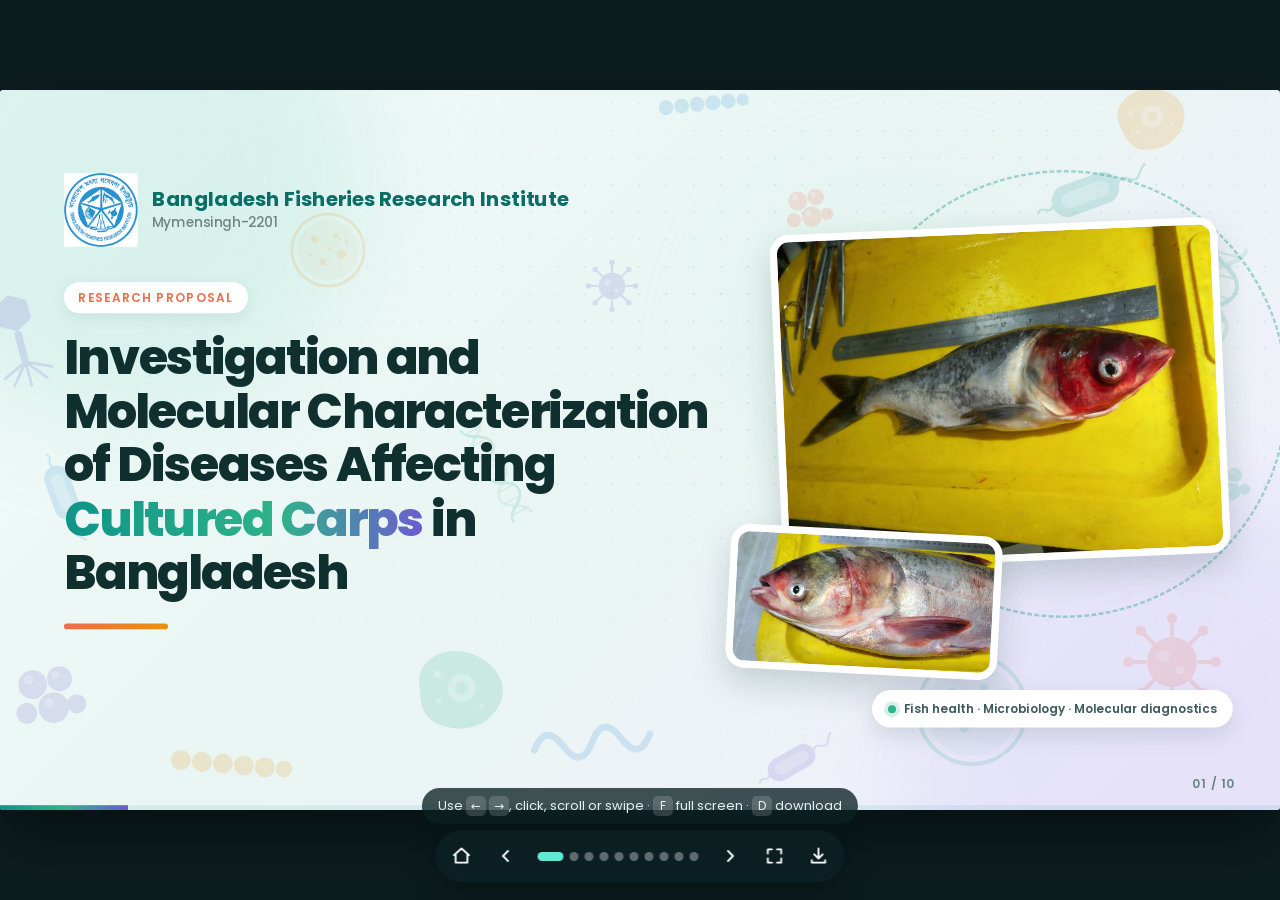
<file: presentation.html>
<!doctype html>
<html lang="en">
<head>
<meta charset="utf-8">
<meta name="viewport" content="width=device-width, initial-scale=1">
<title>Presentation · Carp Disease Research</title>
<meta name="description" content="Slide presentation: Investigation and Molecular Characterization of Diseases Affecting Cultured Carps in Bangladesh (BFRI, Mymensingh).">
<link rel="icon" href="data:image/svg+xml,<svg xmlns='http://www.w3.org/2000/svg' viewBox='0 0 100 100'><text y='.9em' font-size='90'>🦠</text></svg>">
<link rel="preconnect" href="https://fonts.googleapis.com">
<link rel="preconnect" href="https://fonts.gstatic.com" crossorigin>
<link href="https://fonts.googleapis.com/css2?family=Poppins:wght@400;500;600;700;800&display=swap" rel="stylesheet">
<link rel="stylesheet" href="css/present.css">
</head>
<body>

<div class="viewport" id="viewport">
<div class="stage" id="stage" aria-roledescription="presentation">

  <!-- ===== Microbiology background (shared by every slide) ===== -->
  <div class="bg" aria-hidden="true">
    <svg width="0" height="0" style="position:absolute">
      <defs>
        <symbol id="m-rod" viewBox="0 0 120 60"><rect x="18" y="14" width="70" height="32" rx="16" fill="currentColor"/><rect x="28" y="22" width="50" height="16" rx="8" fill="#fff" opacity=".35"/><path d="M88 30c8-10 14 10 22 0s10-8 10-8" fill="none" stroke="currentColor" stroke-width="2.5" stroke-linecap="round"/><path d="M18 30c-6 8-10-6-16 2" fill="none" stroke="currentColor" stroke-width="2.5" stroke-linecap="round"/></symbol>
        <symbol id="m-cocci" viewBox="0 0 100 100"><g fill="currentColor"><circle cx="34" cy="36" r="15"/><circle cx="62" cy="30" r="13"/><circle cx="56" cy="60" r="16"/><circle cx="28" cy="66" r="11"/><circle cx="80" cy="56" r="10"/></g><g fill="#fff" opacity=".35"><circle cx="30" cy="31" r="5"/><circle cx="58" cy="26" r="4"/><circle cx="51" cy="55" r="5"/></g></symbol>
        <symbol id="m-chain" viewBox="0 0 140 40"><g fill="currentColor"><circle cx="14" cy="20" r="11"/><circle cx="37" cy="20" r="11"/><circle cx="60" cy="20" r="11"/><circle cx="83" cy="20" r="11"/><circle cx="106" cy="20" r="11"/><circle cx="127" cy="20" r="9"/></g></symbol>
        <symbol id="m-spiral" viewBox="0 0 140 40"><path d="M6 20c10-18 20-18 30 0s20 18 30 0 20-18 30 0 20 18 30 0" fill="none" stroke="currentColor" stroke-width="7" stroke-linecap="round"/></symbol>
        <symbol id="m-phage" viewBox="0 0 60 110"><path d="M30 4l18 10v20L30 44 12 34V14z" fill="currentColor"/><rect x="26" y="44" width="8" height="34" rx="3" fill="currentColor"/><path d="M30 78L12 100M30 78l18 22M30 78v26M30 78l-26 12M30 78l26 12" stroke="currentColor" stroke-width="3" stroke-linecap="round" fill="none"/></symbol>
        <symbol id="m-virus" viewBox="0 0 100 100"><circle cx="50" cy="50" r="24" fill="currentColor"/><g stroke="currentColor" stroke-width="4" stroke-linecap="round"><path d="M50 10v14M50 76v14M10 50h14M76 50h14M22 22l10 10M68 68l10 10M78 22L68 32M32 68L22 78"/></g><g fill="currentColor"><circle cx="50" cy="8" r="5"/><circle cx="50" cy="92" r="5"/><circle cx="8" cy="50" r="5"/><circle cx="92" cy="50" r="5"/><circle cx="20" cy="20" r="5"/><circle cx="80" cy="80" r="5"/><circle cx="80" cy="20" r="5"/><circle cx="20" cy="80" r="5"/></g><g fill="#fff" opacity=".35"><circle cx="42" cy="44" r="6"/><circle cx="58" cy="58" r="4"/></g></symbol>
        <symbol id="m-dna" viewBox="0 0 60 200"><path d="M10 0c0 25 40 25 40 50s-40 25-40 50 40 25 40 50-40 25-40 50" fill="none" stroke="currentColor" stroke-width="5"/><path d="M50 0c0 25-40 25-40 50s40 25 40 50-40 25-40 50 40 25 40 50" fill="none" stroke="currentColor" stroke-width="5" opacity=".6"/><g stroke="currentColor" stroke-width="3" opacity=".7"><path d="M16 12h28M24 25h12M16 38h28M16 62h28M24 75h12M16 88h28M16 112h28M24 125h12M16 138h28M16 162h28M24 175h12M16 188h28"/></g></symbol>
        <symbol id="m-petri" viewBox="0 0 120 120"><circle cx="60" cy="60" r="54" fill="none" stroke="currentColor" stroke-width="4"/><circle cx="60" cy="60" r="46" fill="currentColor" opacity=".25"/><g fill="currentColor"><circle cx="40" cy="44" r="6"/><circle cx="72" cy="38" r="4"/><circle cx="80" cy="66" r="7"/><circle cx="52" cy="78" r="5"/><circle cx="34" cy="68" r="3"/><circle cx="62" cy="58" r="3"/><circle cx="88" cy="48" r="3"/></g></symbol>
        <symbol id="m-cell" viewBox="0 0 120 100"><path d="M20 50c-6-26 22-44 48-40s46 22 42 44-24 40-52 38S26 76 20 50z" fill="currentColor"/><circle cx="66" cy="48" r="15" fill="#fff" opacity=".4"/><circle cx="66" cy="48" r="7" fill="currentColor"/><g fill="#fff" opacity=".35"><circle cx="38" cy="38" r="4"/><circle cx="44" cy="66" r="3"/><circle cx="90" cy="64" r="3"/></g></symbol>
      </defs>
    </svg>
    <div class="bg-blob b1"></div><div class="bg-blob b2"></div><div class="bg-blob b3"></div>
    <div class="bg-dots"></div>
    <div class="bg-microbes" id="microbes"></div>
  </div>

  <!-- ===== Persistent title (same on every content slide) ===== -->
  <header class="ptitle">
    <img src="assets/img/present/bfri-logo.png" alt="Bangladesh Fisheries Research Institute logo">
    <div class="ptitle-text">
      <b>Investigation and Molecular Characterization of Diseases Affecting Cultured Carps in Bangladesh</b>
      <span>Bangladesh Fisheries Research Institute · Mymensingh-2201</span>
    </div>
  </header>

  <!-- ===== 1 · Cover ===== -->
  <section class="slide cover" data-title="Title">
    <div class="cover-left">
      <div class="inst a" style="--i:0">
        <img src="assets/img/present/bfri-logo.png" alt="">
        <div><b>Bangladesh Fisheries Research Institute</b><span>Mymensingh-2201</span></div>
      </div>
      <span class="tag a" style="--i:1">Research Proposal</span>
      <h1 class="a" style="--i:2">Investigation and Molecular Characterization of Diseases Affecting <em>Cultured Carps</em> in Bangladesh</h1>
      <div class="rule a" style="--i:3"></div>
      <div class="researchers a" style="--i:4" id="researchers">
        <span>Researcher(s)</span>
        <ul>
          <!-- Add one <li> per researcher, e.g. <li>Dr. Name Surname<small>Senior Scientific Officer</small></li> -->
        </ul>
      </div>
    </div>
    <div class="cover-right">
      <div class="ring a zoom" style="--i:1"></div>
      <figure class="ph ph-main a zoom" style="--i:2"><img src="assets/img/hemorrhagic-head.jpg" alt="Carp with a haemorrhagic red head on a dissection tray"></figure>
      <figure class="ph ph-sub a right" style="--i:4"><img src="assets/img/bighead-head.jpg" alt="Close-up of a carp head with haemorrhages"></figure>
      <div class="cover-chip a pop" style="--i:5"><i></i>Fish health · Microbiology · Molecular diagnostics</div>
    </div>
  </section>

  <!-- ===== 2 · Justification ===== -->
  <section class="slide" data-title="Justification">
    <div class="sh"><span class="kick a" style="--i:0">Why this study</span><h2 class="a" style="--i:1">Justification</h2></div>
    <div class="just-grid">
      <article class="jcard c1 a" style="--i:2">
        <span class="ic"><svg viewBox="0 0 24 24"><path d="M3 6l6 6 4-4 8 8"/><path d="M15 16h6v-6"/></svg></span>
        <span class="num">01</span>
        <h3>High economic losses and threat to food security</h3>
        <p>Outbreaks can kill fish overnight, and carps feed millions.</p>
      </article>
      <article class="jcard c2 a" style="--i:3">
        <span class="ic"><svg viewBox="0 0 24 24"><path d="M6 18h8M3 22h18M14 22a7 7 0 1 0 0-14h-1"/><path d="M9 14h2M9 12a2 2 0 0 1-2-2V6h6v4a2 2 0 0 1-2 2z"/><path d="M12 6V3a1 1 0 0 0-1-1H9a1 1 0 0 0-1 1v3"/></svg></span>
        <span class="num">02</span>
        <h3>Limitations of conventional diagnostic infrastructure</h3>
        <p>Visible signs and culture plates can't tell look-alike pathogens apart.</p>
      </article>
      <article class="jcard c3 a" style="--i:4">
        <span class="ic"><svg viewBox="0 0 24 24"><path d="M12 22s8-4 8-10V5l-8-3-8 3v7c0 6 8 10 8 10z"/><path d="M9 12l2 2 4-4"/></svg></span>
        <span class="num">03</span>
        <h3>Mitigating AMR in aquatic ecosystems</h3>
        <p>Treating without a confirmed diagnosis breeds resistant bacteria.</p>
      </article>
      <article class="jcard c4 a" style="--i:5">
        <span class="ic"><svg viewBox="0 0 24 24"><path d="M3 22h18M6 18v-7M10 18v-7M14 18v-7M18 18v-7M12 2l8 5H4z"/></svg></span>
        <span class="num">04</span>
        <h3>Policy alignment and capacity building</h3>
        <p>Evidence that supports national AMR, fisheries and SDG goals.</p>
      </article>
    </div>
    <div class="just-photos">
      <figure class="ph p-wide a right" style="--i:3"><img src="assets/img/mass-mortality.jpg" alt="Pile of dead carp on a pond bank"><figcaption>Mass mortality on a pond bank</figcaption></figure>
      <figure class="ph p-round a pop" style="--i:6"><img src="assets/img/present/ast-zones.jpg" alt="Antibiotic susceptibility plate with inhibition zones"></figure>
    </div>
  </section>

  <!-- ===== 3 · Objectives ===== -->
  <section class="slide" data-title="Objectives">
    <div class="sh"><span class="kick a" style="--i:0">What we aim to do</span><h2 class="a" style="--i:1">Objectives</h2></div>
    <ol class="obj-list">
      <li class="a left" style="--i:2"><span class="ob">Obj. i</span><p>To investigate the clinical and pathological characteristics of diseases affecting cultured carps</p></li>
      <li class="a left" style="--i:3"><span class="ob">Obj. ii</span><p>To isolate and identify the major pathogens associated with diseased carps</p></li>
      <li class="a left" style="--i:4"><span class="ob">Obj. iii</span><p>To determine the molecular diversity and genetic characteristics of the identified pathogens</p></li>
      <li class="a left" style="--i:5"><span class="ob">Obj. iv</span><p>To analyze the virulence-associated genes of major bacterial pathogens affecting cultured carps</p></li>
    </ol>
    <div class="obj-photos">
      <figure class="ph p-a a zoom" style="--i:3"><img src="assets/img/silver-carp-hemorrhage.jpg" alt="Silver carp with haemorrhagic spots on the flank"></figure>
      <figure class="ph p-b a right" style="--i:5"><img src="assets/img/culture-plate.jpg" alt="Gloved hand holding a bacterial culture plate"></figure>
    </div>
  </section>

  <!-- ===== 4 · Expected output ===== -->
  <section class="slide" data-title="Expected Output">
    <div class="sh"><span class="kick a" style="--i:0">Deliverables</span><h2 class="a" style="--i:1">Expected Output</h2></div>
    <div class="out-track">
      <div class="out-line"></div>
      <article class="ocard a pop" style="--i:2"><span class="oi o1"><svg viewBox="0 0 24 24"><rect x="8" y="2" width="8" height="4" rx="1"/><path d="M16 4h2a2 2 0 0 1 2 2v14a2 2 0 0 1-2 2H6a2 2 0 0 1-2-2V6a2 2 0 0 1 2-2h2"/><path d="M9 12h6M9 16h4"/></svg></span><span class="num">01</span><p>Clinical and pathological profiles of major carp diseases</p></article>
      <article class="ocard a pop" style="--i:3"><span class="oi o2"><svg viewBox="0 0 24 24"><path d="M9 3h6M10 3v6L4.5 19a1.5 1.5 0 0 0 1.3 2h12.4a1.5 1.5 0 0 0 1.3-2L14 9V3"/><path d="M7 15h10"/></svg></span><span class="num">02</span><p>Isolation and identification of major carp pathogens</p></article>
      <article class="ocard a pop" style="--i:4"><span class="oi o3"><svg viewBox="0 0 24 24"><path d="M7 2c0 5 10 5 10 10s-10 5-10 10"/><path d="M17 2c0 5-10 5-10 10s10 5 10 10"/><path d="M9 5h6M9 19h6M10.5 8.5h3M10.5 15.5h3"/></svg></span><span class="num">03</span><p>Molecular characterization, genetic diversity and virulence gene profiles of major bacterial pathogens</p></article>
      <article class="ocard a pop" style="--i:5"><span class="oi o4"><svg viewBox="0 0 24 24"><ellipse cx="12" cy="5" rx="8" ry="3"/><path d="M4 5v14c0 1.7 3.6 3 8 3s8-1.3 8-3V5"/><path d="M4 12c0 1.7 3.6 3 8 3s8-1.3 8-3"/></svg></span><span class="num">04</span><p>Baseline molecular database of carp pathogens in Bangladesh</p></article>
      <article class="ocard a pop" style="--i:6"><span class="oi o5"><svg viewBox="0 0 24 24"><circle cx="12" cy="12" r="9"/><circle cx="12" cy="12" r="5"/><circle cx="12" cy="12" r="1.5"/></svg></span><span class="num">05</span><p>Evidence-based strategies for disease diagnosis, surveillance and control</p></article>
    </div>
  </section>

  <!-- ===== 5 · Activity 1 flow ===== -->
  <section class="slide" data-title="Activity 1">
    <div class="sh"><span class="kick a" style="--i:0">Activity 1</span><h2 class="a sm" style="--i:1">A comprehensive survey to assess farmers’ knowledge of diseases of carps</h2></div>
    <div class="flow" data-flow="survey"></div>
  </section>

  <!-- ===== 6 · Activity 1 steps ===== -->
  <section class="slide" data-title="Survey Steps">
    <div class="sh"><span class="kick a" style="--i:0">Activity 1</span><h2 class="a sm" style="--i:1">Survey of Farmers’ Knowledge of Carp Diseases</h2></div>
    <div class="steps">
      <article class="step a" style="--i:2"><img src="assets/img/present/icon-1.png" alt=""><span class="num">01</span><h3>Selection of Study Area</h3><p>Identify freshwater aquaculture regions and carp-farming communities.</p></article>
      <article class="step a" style="--i:3"><img src="assets/img/present/icon-2.png" alt=""><span class="num">02</span><h3>Data Collection Sources</h3><p><b>Primary data:</b> farmers<br><b>Secondary data:</b> reports, booklets and internet materials.</p></article>
      <article class="step a" style="--i:4"><img src="assets/img/present/icon-3.png" alt=""><span class="num">03</span><h3>Questionnaire Survey</h3><p>Collect farmers’ knowledge and experiences of carp diseases.</p></article>
      <article class="step a" style="--i:5"><img src="assets/img/present/icon-4.png" alt=""><span class="num">04</span><h3>Participatory Rural Appraisal</h3><p>Use PRA tools to document community knowledge and disease concerns.</p></article>
      <article class="step a" style="--i:6"><img src="assets/img/present/icon-5.png" alt=""><span class="num">05</span><h3>Data Management</h3><p>Organize, check and compile the collected survey information.</p></article>
      <article class="step a" style="--i:7"><img src="assets/img/present/icon-6.png" alt=""><span class="num">06</span><h3>Data Analysis</h3><p>Analyze survey findings to assess farmers’ knowledge of carp diseases.</p></article>
    </div>
  </section>

  <!-- ===== 7 · Pictorial survey ===== -->
  <section class="slide" data-title="Survey Pictorial">
    <div class="sh"><span class="kick a" style="--i:0">Activity 1 · Pictorial view of the survey methodology · Follow steps 1–6</span><h2 class="a sm" style="--i:1">Survey of Farmers’ Knowledge of Carp Diseases</h2></div>
    <div class="pics">
      <figure class="pic a zoom" style="--i:2"><img src="assets/img/present/survey-1.png" alt="Map with a location pin"><span class="badge">1</span><figcaption><b>Selection of Study Area</b>Select freshwater aquaculture regions</figcaption></figure>
      <figure class="pic a zoom" style="--i:3"><img src="assets/img/present/survey-2.png" alt="Farmers and documents"><span class="badge">2</span><figcaption><b>Primary &amp; Secondary Data</b>Farmers, reports and published sources</figcaption></figure>
      <figure class="pic a zoom" style="--i:4"><img src="assets/img/present/survey-3.png" alt="Interview with a farmer"><span class="badge">3</span><figcaption><b>Questionnaire Survey</b>Interview carp farmers</figcaption></figure>
      <figure class="pic a zoom" style="--i:5"><img src="assets/img/present/survey-4.png" alt="Community group discussion"><span class="badge">4</span><figcaption><b>Participatory Rural Appraisal</b>Collect community-based insights</figcaption></figure>
      <figure class="pic a zoom" style="--i:6"><img src="assets/img/present/survey-5.png" alt="Organised records"><span class="badge">5</span><figcaption><b>Data Management</b>Organize and validate survey records</figcaption></figure>
      <figure class="pic a zoom" style="--i:7"><img src="assets/img/present/survey-6.png" alt="Charts of results"><span class="badge">6</span><figcaption><b>Data Analysis</b>Interpret findings and patterns</figcaption></figure>
    </div>
  </section>

  <!-- ===== 8 · Activity 2 lab pipeline ===== -->
  <section class="slide" data-title="Activity 2">
    <div class="sh"><span class="kick a" style="--i:0">Activity 2</span><h2 class="a sm" style="--i:1">Isolation and identification of the infectious pathogens in IMCs</h2></div>
    <div class="flow" data-flow="lab"></div>
    <div class="legend a" style="--i:14">
      <h4>Workflow lanes</h4>
      <p><i class="k-field"></i>Field &amp; sampling</p>
      <p><i class="k-culture"></i>Culture &amp; phenotype</p>
      <p><i class="k-mol"></i>Molecular analysis</p>
    </div>
    <div class="lab-photos">
      <figure class="ph a right" style="--i:4"><img src="assets/img/biochem-tubes.jpg" alt="Biochemical test tubes"><figcaption>Biochemical tests</figcaption></figure>
      <figure class="ph a right" style="--i:6"><img src="assets/img/present/streak-plate.jpg" alt="Streaked bacterial colonies on an agar plate"><figcaption>Pure culture</figcaption></figure>
      <figure class="ph a right" style="--i:8"><img src="assets/img/ast-plate.jpg" alt="Antibiotic susceptibility plate"><figcaption>Antibiotic susceptibility</figcaption></figure>
    </div>
  </section>

  <!-- ===== 9 · Work schedule ===== -->
  <section class="slide" data-title="Work Schedule">
    <div class="sh"><span class="kick a" style="--i:0">Timeline · July 2026 – June 2027</span><h2 class="a" style="--i:1">Work Schedule (2026 - 2027)</h2></div>
    <div class="gantt a" style="--i:2">
      <div class="g-head">
        <div class="g-lab"><span>YEAR</span><b>2026-27</b></div>
        <div class="g-years"><span>2026</span><span>2027</span></div>
      </div>
      <div class="g-row g-months">
        <div class="g-lab"><b>Project activities</b></div>
        <div class="g-track"><span>J</span><span>A</span><span>S</span><span>O</span><span>N</span><span>D</span><span>J</span><span>F</span><span>M</span><span>A</span><span>M</span><span>J</span></div>
      </div>
      <div class="g-row"><div class="g-lab"><i>1</i>A cross-sectional study in selected freshwater aquaculture regions of Bangladesh</div><div class="g-track"><span class="bar s1" style="--f:0;--t:8;--i:3">Jul – Mar</span></div></div>
      <div class="g-row"><div class="g-lab"><i>2</i>Sampling of fish from disease affected farms and bacteria isolations</div><div class="g-track"><span class="bar s2" style="--f:0;--t:8;--i:4">Jul – Mar</span></div></div>
      <div class="g-row"><div class="g-lab"><i>3</i>Biochemical tests of the isolated pathogens</div><div class="g-track"><span class="bar s3" style="--f:4;--t:9;--i:5">Nov – Apr</span></div></div>
      <div class="g-row"><div class="g-lab"><i>4</i>PCR</div><div class="g-track"><span class="bar s4" style="--f:5;--t:8;--i:6">Dec – Mar</span></div></div>
      <div class="g-row"><div class="g-lab"><i>5</i>Data analysis &amp; draft writing</div><div class="g-track"><span class="bar s5" style="--f:10;--t:11;--i:7">May – Jun</span></div></div>
    </div>
  </section>

  <!-- ===== 10 · Thank you ===== -->
  <section class="slide thanks" data-title="Thank You">
    <div class="ty-wrap">
      <div class="ty-rings a zoom" style="--i:0"><i></i><i></i><i></i></div>
      <h2 class="ty" aria-label="Thank you" id="tyWord">THANK YOU</h2>
      <p class="ty-sub a" style="--i:8">Questions &amp; discussion are welcome</p>
    </div>
  </section>

  <div class="pfoot"><span class="pf-num" id="pfNum">01 / 10</span></div>
  <div class="pbar"><i id="pbar"></i></div>
</div>
</div>

<!-- ===== Controls (outside the scaled stage) ===== -->
<nav class="ctrl" id="ctrl" aria-label="Presentation controls">
  <a class="cb" href="index.html" title="Back to CarpQuest (Esc twice)" aria-label="Back to the website"><svg viewBox="0 0 24 24"><path d="M3 11l9-8 9 8"/><path d="M5 10v10h14V10"/></svg></a>
  <button class="cb" id="prevBtn" title="Previous (←)" aria-label="Previous slide"><svg viewBox="0 0 24 24"><path d="M15 18l-6-6 6-6"/></svg></button>
  <div class="dots" id="dots"></div>
  <button class="cb" id="nextBtn" title="Next (→)" aria-label="Next slide"><svg viewBox="0 0 24 24"><path d="M9 18l6-6-6-6"/></svg></button>
  <button class="cb" id="fsBtn" title="Full screen (F)" aria-label="Toggle full screen"><svg viewBox="0 0 24 24"><path d="M4 9V4h5M20 9V4h-5M4 15v5h5M20 15v5h-5"/></svg></button>
  <div class="dl">
    <button class="cb" id="dlBtn" title="Download (D)" aria-label="Download the presentation" aria-haspopup="true" aria-expanded="false"><svg viewBox="0 0 24 24"><path d="M12 3v12M7 10l5 5 5-5"/><path d="M4 17v3h16v-3"/></svg></button>
    <div class="dl-menu" id="dlMenu" role="menu">
      <a role="menuitem" href="downloads/carp-disease-presentation.pdf" download><b>PDF</b><span>Best for sharing &amp; printing</span></a>
      <a role="menuitem" href="downloads/carp-disease-presentation.pptx" download><b>PowerPoint (.pptx)</b><span>PowerPoint, Keynote or Google Slides</span></a>
    </div>
  </div>
</nav>
<div class="hint" id="hint">Use <kbd>←</kbd> <kbd>→</kbd>, click, scroll or swipe · <kbd>F</kbd> full screen · <kbd>D</kbd> download</div>

<script src="js/present.js"></script>
</body>
</html>
</file>
<file: css/present.css>
/* ===== CarpQuest presentation: a 1600×900 canvas scaled to fit the screen ===== */
:root {
  color-scheme: light;
  --ink: #10302f;
  --ink-2: #3d5a5a;
  --muted: #6b8584;
  --line: #d5e6e2;
  --card: rgba(255, 255, 255, .88);
  --teal: #0f9488;
  --teal-2: #0b6e66;
  --mint: #2fb38a;
  --violet: #6d5bd0;
  --coral: #ee6c4d;
  --amber: #e8930c;
  --sky: #2f8fd6;
  --k-field: #0f9488;
  --k-culture: #e8930c;
  --k-mol: #6d5bd0;
  --letterbox: #0c1d20;
  --font: "Poppins", system-ui, -apple-system, "Segoe UI", sans-serif;
  --ease: cubic-bezier(.2, .75, .2, 1);
  --spring: cubic-bezier(.34, 1.5, .64, 1);
  --s: 1;
  --p: 0;
}
* { box-sizing: border-box; }
html, body { margin: 0; height: 100%; overflow: hidden; }
body { background: var(--letterbox); color: var(--ink); font-family: var(--font); -webkit-font-smoothing: antialiased; user-select: none; -webkit-user-select: none; }
body.idle, body.idle * { cursor: none !important; }
img { display: block; max-width: 100%; -webkit-user-drag: none; }
h1, h2, h3, h4, p { margin: 0; }

.viewport { position: fixed; inset: 0; overflow: hidden; touch-action: pan-y; }
.stage { position: absolute; left: 50%; top: 50%; width: 1600px; height: 900px; transform: translate(-50%, -50%) scale(var(--s)); transform-origin: center; overflow: hidden; border-radius: 4px; box-shadow: 0 30px 80px rgba(0, 0, 0, .45); }

/* ===== Background ===== */
.bg { position: absolute; inset: 0; background: linear-gradient(135deg, #f4fbf9 0%, #e9f6f3 42%, #f1effb 100%); overflow: hidden; }
.bg-blob { position: absolute; border-radius: 50%; filter: blur(60px); opacity: .55; transition: transform 1.6s var(--ease); }
.bg-blob.b1 { width: 620px; height: 620px; left: -160px; top: -200px; background: #c7ece5; transform: translate(calc(var(--p) * 22px), calc(var(--p) * 8px)); }
.bg-blob.b2 { width: 700px; height: 700px; right: -220px; bottom: -280px; background: #ded8fa; transform: translate(calc(var(--p) * -18px), 0); }
.bg-blob.b3 { width: 420px; height: 420px; right: 260px; top: 120px; background: #d9f3e6; opacity: .45; transform: translate(calc(var(--p) * -30px), calc(var(--p) * 6px)); }
.bg-dots { position: absolute; inset: 0; background-image: radial-gradient(rgba(15, 148, 136, .16) 1.4px, transparent 1.6px); background-size: 34px 34px; -webkit-mask-image: radial-gradient(ellipse at 70% 30%, #000 0%, transparent 70%); mask-image: radial-gradient(ellipse at 70% 30%, #000 0%, transparent 70%); }
.bg-microbes { position: absolute; inset: -40px; transform: translateX(calc(var(--p) * -14px)); transition: transform 1.6s var(--ease); }
.mb { position: absolute; opacity: .17; animation: drift var(--d, 18s) ease-in-out var(--dl, 0s) infinite alternate; rotate: var(--r, 0deg); }
.mb svg { display: block; overflow: visible; }
@keyframes drift {
  0% { transform: translate(0, 0) rotate(0deg); }
  50% { transform: translate(14px, -18px) rotate(6deg); }
  100% { transform: translate(-10px, 10px) rotate(-5deg); }
}

/* ===== Persistent title bar ===== */
.ptitle { position: absolute; z-index: 5; left: 0; right: 0; top: 0; height: 92px; display: flex; align-items: center; gap: 16px; padding: 0 56px; transition: opacity .6s var(--ease), transform .6s var(--ease); }
.ptitle::after { content: ""; position: absolute; left: 56px; right: 56px; bottom: 0; height: 2px; border-radius: 2px; background: linear-gradient(90deg, var(--teal), var(--mint) 40%, var(--violet) 75%, transparent); opacity: .55; }
.ptitle img { width: 52px; height: 52px; }
.ptitle-text { display: flex; flex-direction: column; line-height: 1.3; }
.ptitle-text b { font-size: 19px; font-weight: 600; color: var(--ink); letter-spacing: -.005em; }
.ptitle-text span { font-size: 13px; font-weight: 500; color: var(--muted); }
.stage.on-cover .ptitle { opacity: 0; transform: translateY(-24px); pointer-events: none; }

/* ===== Slides & transitions ===== */
.slide { position: absolute; inset: 0; z-index: 2; opacity: 0; visibility: hidden; transform: translateX(90px) scale(.985); transition: opacity .55s ease, transform .8s var(--ease), visibility 0s linear .8s; }
.slide.before { transform: translateX(-90px) scale(.985); }
.slide.on { opacity: 1; visibility: visible; transform: none; transition: opacity .7s ease .12s, transform .9s var(--ease) .12s, visibility 0s; }

/* build-in animations: every .a element enters in order of --i */
.a { opacity: 0; transform: translateY(30px); transition: opacity .6s ease, transform .8s var(--ease); transition-delay: calc(var(--i, 0) * 110ms + 280ms); }
.a.left { transform: translateX(-60px); }
.a.right { transform: translateX(60px); }
.a.zoom { transform: scale(.86); }
.a.pop { transform: scale(.55); transition-timing-function: ease, var(--spring); }
.a.drop { transform: translateY(-90px) rotate(-14deg); transition-timing-function: ease, var(--spring); transition-duration: .5s, .9s; }
.slide.on .a { opacity: 1; transform: none; }
.slide:not(.on) .a { transition-duration: .25s; transition-delay: 0s; }

/* ===== Shared pieces ===== */
.sh { position: absolute; left: 56px; right: 56px; top: 112px; }
.kick { display: inline-flex; align-items: center; gap: 10px; font-size: 15px; font-weight: 600; letter-spacing: .12em; text-transform: uppercase; color: var(--teal); }
.kick::before { content: ""; width: 26px; height: 3px; border-radius: 2px; background: var(--coral); }
.sh h2 { margin-top: 4px; font-size: 52px; font-weight: 700; letter-spacing: -.02em; line-height: 1.1; }
.sh h2.sm { font-size: 40px; }
.num { font-size: 14px; font-weight: 700; letter-spacing: .14em; color: var(--muted); }
.ph { position: absolute; margin: 0; overflow: hidden; border: 9px solid #fff; border-radius: 24px; background: #fff; box-shadow: 0 18px 40px rgba(16, 48, 47, .18); }
.ph img { width: 100%; height: 100%; object-fit: cover; }
.ph figcaption { position: absolute; left: 12px; bottom: 12px; padding: 6px 14px; border-radius: 999px; background: rgba(255, 255, 255, .92); font-size: 13px; font-weight: 600; color: var(--ink); }
svg { stroke-linecap: round; stroke-linejoin: round; }

/* ===== 1 · Cover ===== */
.cover-left { position: absolute; left: 80px; top: 104px; width: 820px; }
.inst { display: flex; align-items: center; gap: 18px; }
.inst img { width: 92px; height: 92px; }
.inst b { display: block; font-size: 25px; font-weight: 700; color: var(--teal-2); line-height: 1.2; }
.inst span { font-size: 17px; font-weight: 500; color: var(--muted); }
.tag { display: inline-block; margin-top: 44px; padding: 8px 18px; border-radius: 999px; background: #fff; box-shadow: 0 6px 18px rgba(16, 48, 47, .08); font-size: 15px; font-weight: 600; letter-spacing: .1em; text-transform: uppercase; color: var(--coral); }
.cover h1 { margin-top: 22px; font-size: 60px; font-weight: 800; line-height: 1.12; letter-spacing: -.025em; color: var(--ink); }
.cover h1 em { font-style: normal; background: linear-gradient(90deg, var(--teal), var(--mint) 60%, var(--violet)); -webkit-background-clip: text; background-clip: text; color: transparent; }
.rule { margin-top: 30px; width: 130px; height: 7px; border-radius: 4px; background: linear-gradient(90deg, var(--coral), var(--amber)); }
.researchers { margin-top: 30px; }
.researchers > span { font-size: 15px; font-weight: 600; letter-spacing: .12em; text-transform: uppercase; color: var(--muted); }
.researchers ul { list-style: none; margin: 10px 0 0; padding: 0; display: flex; flex-wrap: wrap; gap: 10px 34px; }
.researchers li { font-size: 22px; font-weight: 600; color: var(--ink); }
.researchers li small { display: block; font-size: 15px; font-weight: 500; color: var(--muted); }
.researchers.empty { display: none; }
.cover-right { position: absolute; left: 950px; top: 110px; width: 600px; height: 700px; }
.ring { position: absolute; right: -60px; top: -10px; width: 560px; height: 560px; border-radius: 50%; border: 3px dashed rgba(15, 148, 136, .35); }
.ring::after { content: ""; position: absolute; inset: 60px; border-radius: 50%; background: radial-gradient(circle, rgba(47, 179, 138, .22), transparent 70%); }
.ph-main { left: 20px; top: 60px; width: 560px; height: 420px; rotate: -2.5deg; }
.ph-sub { left: -40px; top: 440px; width: 340px; height: 180px; rotate: 3deg; }
.cover-chip { position: absolute; left: 140px; top: 640px; display: flex; align-items: center; gap: 10px; padding: 12px 20px; border-radius: 999px; background: #fff; box-shadow: 0 10px 26px rgba(16, 48, 47, .12); font-size: 15px; font-weight: 600; color: var(--ink-2); white-space: nowrap; }
.cover-chip i { width: 10px; height: 10px; border-radius: 50%; background: var(--mint); box-shadow: 0 0 0 5px rgba(47, 179, 138, .2); }

/* ===== 2 · Justification ===== */
.just-grid { position: absolute; left: 56px; top: 236px; width: 960px; display: grid; grid-template-columns: 1fr 1fr; gap: 24px; }
.jcard { position: relative; height: 278px; padding: 30px 32px; border-radius: 26px; background: var(--card); box-shadow: 0 14px 34px rgba(16, 48, 47, .09); overflow: hidden; }
.jcard::before { content: ""; position: absolute; left: 0; top: 0; bottom: 0; width: 7px; background: var(--c); }
.jcard .ic { display: grid; place-items: center; width: 62px; height: 62px; border-radius: 18px; background: color-mix(in srgb, var(--c) 14%, #fff); }
.jcard .ic svg { width: 32px; height: 32px; fill: none; stroke: var(--c); stroke-width: 2; }
.jcard .num { position: absolute; right: 28px; top: 24px; font-size: 54px; font-weight: 800; letter-spacing: 0; color: color-mix(in srgb, var(--c) 18%, transparent); }
.jcard h3 { margin-top: 22px; font-size: 25px; font-weight: 700; line-height: 1.25; letter-spacing: -.01em; }
.jcard p { margin-top: 10px; font-size: 18px; line-height: 1.5; color: var(--ink-2); }
.c1 { --c: var(--coral); } .c2 { --c: var(--sky); } .c3 { --c: var(--teal); } .c4 { --c: var(--violet); }
.just-photos { position: absolute; left: 1060px; top: 236px; width: 484px; height: 580px; }
.p-wide { left: 0; top: 0; width: 484px; height: 330px; rotate: 2deg; }
.p-round { left: 170px; top: 300px; width: 290px; height: 290px; border-radius: 50%; rotate: -6deg; }

/* ===== 3 · Objectives ===== */
.obj-list { position: absolute; left: 56px; top: 232px; width: 960px; list-style: none; margin: 0; padding: 0; display: flex; flex-direction: column; gap: 18px; }
.obj-list li { display: flex; align-items: center; gap: 26px; min-height: 122px; padding: 20px 30px 20px 20px; border-radius: 24px; background: var(--card); box-shadow: 0 12px 30px rgba(16, 48, 47, .08); }
.ob { flex: none; display: grid; place-items: center; width: 128px; height: 74px; border-radius: 18px; background: linear-gradient(135deg, var(--teal), var(--mint)); color: #fff; font-size: 23px; font-weight: 700; box-shadow: 0 8px 18px rgba(15, 148, 136, .3); }
.obj-list li:nth-child(2) .ob { background: linear-gradient(135deg, var(--sky), #5bb7e8); box-shadow: 0 8px 18px rgba(47, 143, 214, .3); }
.obj-list li:nth-child(3) .ob { background: linear-gradient(135deg, var(--violet), #9a8cf0); box-shadow: 0 8px 18px rgba(109, 91, 208, .3); }
.obj-list li:nth-child(4) .ob { background: linear-gradient(135deg, var(--coral), var(--amber)); box-shadow: 0 8px 18px rgba(238, 108, 77, .3); }
.obj-list p { font-size: 23px; font-weight: 500; line-height: 1.4; }
.obj-photos { position: absolute; left: 1056px; top: 226px; width: 490px; height: 600px; }
.p-a { left: 0; top: 10px; width: 460px; height: 320px; rotate: -3deg; }
.p-b { left: 240px; top: 250px; width: 250px; height: 334px; rotate: 4deg; }

/* ===== 4 · Expected output ===== */
.out-track { position: absolute; left: 56px; right: 56px; top: 270px; display: grid; grid-template-columns: repeat(5, 1fr); gap: 26px; }
.out-line { position: absolute; left: 8%; right: 8%; top: 98px; height: 0; border-top: 4px dashed rgba(15, 148, 136, .35); transform: scaleX(0); transform-origin: left; transition: transform 1.4s var(--ease) .3s; }
.slide.on .out-line { transform: scaleX(1); }
.ocard { position: relative; display: flex; flex-direction: column; align-items: center; text-align: center; height: 430px; padding: 50px 26px 30px; border-radius: 28px; background: var(--card); box-shadow: 0 14px 34px rgba(16, 48, 47, .09); }
.ocard:nth-child(odd) { margin-top: 40px; }
.oi { display: grid; place-items: center; width: 104px; height: 104px; border-radius: 50%; color: #fff; box-shadow: 0 12px 26px var(--g); background: var(--c); }
.oi svg { width: 46px; height: 46px; fill: none; stroke: currentColor; stroke-width: 1.8; }
.o1 { --c: var(--teal); --g: rgba(15, 148, 136, .35); } .o2 { --c: var(--sky); --g: rgba(47, 143, 214, .35); } .o3 { --c: var(--violet); --g: rgba(109, 91, 208, .35); } .o4 { --c: var(--amber); --g: rgba(232, 147, 12, .35); } .o5 { --c: var(--coral); --g: rgba(238, 108, 77, .35); }
.ocard .num { margin-top: 28px; }
.ocard p { margin-top: 14px; font-size: 22px; font-weight: 600; line-height: 1.4; }

/* ===== Flowcharts (slides 5 & 8) ===== */
.flow { position: absolute; inset: 0; }
.flow svg.links { position: absolute; left: 0; top: 0; width: 1600px; height: 900px; overflow: visible; pointer-events: none; }
.flow .link { fill: none; stroke: #86b3ae; stroke-width: 2.6; stroke-dasharray: 1; stroke-dashoffset: 1; transition: stroke-dashoffset .7s ease; transition-delay: var(--d, 0s); }
.flow .ah { fill: #86b3ae; opacity: 0; transition: opacity .2s ease; transition-delay: calc(var(--d, 0s) + .6s); }
.slide.on .flow .link { stroke-dashoffset: 0; }
.slide.on .flow .ah { opacity: 1; }
.slide:not(.on) .flow .link, .slide:not(.on) .flow .ah { transition-delay: 0s; transition-duration: .2s; }
.node { position: absolute; display: flex; flex-direction: column; justify-content: center; align-items: center; text-align: center; padding: 8px 12px; border-radius: 16px; background: #fff; border: 2px solid color-mix(in srgb, var(--k) 45%, #fff); box-shadow: 0 8px 20px rgba(16, 48, 47, .09); }
.node::before { content: ""; position: absolute; left: -2px; right: -2px; top: -2px; height: 7px; border-radius: 16px 16px 0 0; background: var(--k); }
.node b { font-size: 16px; font-weight: 600; line-height: 1.25; }
.node small { margin-top: 2px; font-size: 13px; line-height: 1.3; color: var(--muted); }
.k-field { --k: var(--k-field); } .k-culture { --k: var(--k-culture); } .k-mol { --k: var(--k-mol); }
.flow[data-flow="survey"] .node { border-radius: 20px; padding: 12px 18px; }
.flow[data-flow="survey"] .node::before { border-radius: 20px 20px 0 0; }
.flow[data-flow="survey"] .node b { font-size: 21px; }
.flow[data-flow="survey"] .node small { font-size: 16px; }
.flow[data-flow="survey"] .link { stroke-width: 3.2; }
.legend { position: absolute; left: 920px; top: 330px; width: 392px; padding: 22px 26px; border-radius: 20px; background: var(--card); box-shadow: 0 10px 26px rgba(16, 48, 47, .08); }
.legend h4 { font-size: 15px; font-weight: 600; letter-spacing: .12em; text-transform: uppercase; color: var(--muted); margin-bottom: 10px; }
.legend p { display: flex; align-items: center; gap: 12px; font-size: 17px; font-weight: 500; line-height: 2; }
.legend i { width: 30px; height: 12px; border-radius: 6px; background: var(--k); }
.lab-photos { position: absolute; left: 1340px; top: 200px; width: 204px; }
.lab-photos .ph { position: relative; width: 204px; height: 192px; margin-bottom: 20px; border-width: 7px; border-radius: 18px; }
.lab-photos .ph:nth-child(odd) { rotate: 2deg; }
.lab-photos .ph:nth-child(even) { rotate: -2deg; }
.lab-photos figcaption { font-size: 12px; padding: 4px 10px; left: 8px; bottom: 8px; }

/* ===== 6 · Survey steps ===== */
.steps { position: absolute; left: 56px; right: 56px; top: 240px; display: grid; grid-template-columns: repeat(3, 1fr); gap: 28px 46px; }
.step { position: relative; height: 276px; padding: 26px 28px; border-radius: 24px; background: var(--card); box-shadow: 0 12px 30px rgba(16, 48, 47, .08); }
.step img { width: 96px; height: 77px; object-fit: contain; }
.step .num { position: absolute; right: 26px; top: 24px; display: grid; place-items: center; width: 48px; height: 48px; border-radius: 50%; background: linear-gradient(135deg, var(--teal), var(--mint)); color: #fff; font-size: 16px; letter-spacing: 0; }
.step h3 { margin-top: 16px; font-size: 24px; font-weight: 700; letter-spacing: -.01em; }
.step p { margin-top: 8px; font-size: 18px; line-height: 1.5; color: var(--ink-2); }
.step:not(:nth-child(3n))::after { content: "→"; position: absolute; right: -40px; top: 50%; width: 34px; height: 34px; margin-top: -17px; display: grid; place-items: center; border-radius: 50%; background: #fff; color: var(--coral); font-size: 18px; font-weight: 700; box-shadow: 0 4px 12px rgba(16, 48, 47, .12); }

/* ===== 7 · Pictorial survey ===== */
.pics { position: absolute; left: 56px; right: 56px; top: 236px; display: grid; grid-template-columns: repeat(3, 1fr); gap: 24px 26px; }
.pic { position: relative; margin: 0; padding: 12px; border-radius: 24px; background: var(--card); box-shadow: 0 12px 30px rgba(16, 48, 47, .08); }
.pic img { width: 100%; height: 182px; object-fit: cover; border-radius: 16px; background: #eaf5f4; }
.pic .badge { position: absolute; left: 24px; top: 24px; display: grid; place-items: center; width: 42px; height: 42px; border-radius: 50%; background: var(--coral); color: #fff; font-size: 19px; font-weight: 700; box-shadow: 0 6px 14px rgba(238, 108, 77, .4); }
.pic figcaption { padding: 12px 8px 4px; font-size: 15px; color: var(--muted); }
.pic figcaption b { display: block; font-size: 20px; font-weight: 700; color: var(--ink); }

/* ===== 9 · Gantt ===== */
.gantt { position: absolute; left: 56px; right: 56px; top: 240px; padding: 20px 30px 26px; border-radius: 26px; background: rgba(255, 255, 255, .92); box-shadow: 0 14px 34px rgba(16, 48, 47, .09); }
.g-head, .g-row { display: grid; grid-template-columns: 540px 1fr; align-items: center; }
.g-head .g-lab { display: flex; gap: 14px; align-items: baseline; font-size: 15px; font-weight: 600; letter-spacing: .12em; color: var(--muted); }
.g-head .g-lab b { font-size: 20px; letter-spacing: 0; color: var(--teal-2); }
.g-years { display: grid; grid-template-columns: 1fr 1fr; gap: 6px; }
.g-years span { padding: 6px 0; border-radius: 10px; text-align: center; font-size: 15px; font-weight: 700; color: var(--teal-2); background: #e3f4f1; }
.g-years span + span { color: #5443b3; background: #ebe8fb; }
.g-row { min-height: 86px; border-top: 1px solid var(--line); }
.g-months { min-height: 52px; }
.g-months .g-lab b { font-size: 17px; font-weight: 700; }
.g-lab { display: flex; align-items: center; gap: 14px; padding-right: 26px; font-size: 18px; font-weight: 500; line-height: 1.35; }
.g-lab i { flex: none; display: grid; place-items: center; width: 34px; height: 34px; border-radius: 50%; background: #e9f5f3; color: var(--teal-2); font-style: normal; font-size: 15px; font-weight: 700; }
.g-track { position: relative; align-self: stretch; background-image: repeating-linear-gradient(90deg, transparent 0, transparent calc(100% / 12 - 1px), var(--line) calc(100% / 12 - 1px), var(--line) calc(100% / 12)); }
.g-months .g-track { display: grid; grid-template-columns: repeat(12, 1fr); align-items: center; text-align: center; font-size: 17px; font-weight: 700; color: var(--ink-2); }
.bar { position: absolute; top: calc(50% - 22px); height: 44px; left: calc(var(--f) * 100% / 12 + 5px); width: calc((var(--t) - var(--f) + 1) * 100% / 12 - 10px); display: flex; align-items: center; padding-left: 18px; border-radius: 999px; background: var(--c); box-shadow: 0 8px 18px var(--g); color: transparent; font-size: 15px; font-weight: 600; white-space: nowrap; transform: scaleX(0); transform-origin: left; transition: transform 1s var(--ease), color .4s ease; transition-delay: calc(var(--i) * 160ms + 300ms); }
.slide.on .bar { transform: scaleX(1); color: #fff; }
.slide:not(.on) .bar { transition-delay: 0s; transition-duration: .2s; }
.bar.s1 { --c: linear-gradient(90deg, #7c3fb0, #9b62cf); --g: rgba(124, 63, 176, .3); }
.bar.s2 { --c: linear-gradient(90deg, var(--sky), #5bb7e8); --g: rgba(47, 143, 214, .3); }
.bar.s3 { --c: linear-gradient(90deg, #1e9e55, #3cc275); --g: rgba(30, 158, 85, .3); }
.bar.s4 { --c: linear-gradient(90deg, var(--teal), var(--mint)); --g: rgba(15, 148, 136, .3); }
.bar.s5 { --c: linear-gradient(90deg, var(--coral), var(--amber)); --g: rgba(238, 108, 77, .3); }

/* ===== 10 · Thank you ===== */
.ty-wrap { position: absolute; left: 0; right: 0; top: 150px; bottom: 60px; display: flex; flex-direction: column; align-items: center; justify-content: center; }
.ty-rings { position: absolute; left: 50%; top: 50%; width: 0; height: 0; }
.ty-rings i { position: absolute; left: -260px; top: -260px; width: 520px; height: 520px; border-radius: 50%; border: 2px solid rgba(15, 148, 136, .25); animation: ripple 5s ease-out infinite; }
.ty-rings i:nth-child(2) { animation-delay: 1.66s; }
.ty-rings i:nth-child(3) { animation-delay: 3.33s; }
@keyframes ripple { 0% { transform: scale(.35); opacity: 0; } 20% { opacity: 1; } 100% { transform: scale(1.5); opacity: 0; } }
.ty { position: relative; display: flex; font-size: 168px; font-weight: 800; letter-spacing: -.02em; line-height: 1; }
.ty span { display: inline-block; background: linear-gradient(180deg, var(--teal) 0%, var(--mint) 55%, var(--violet) 100%); -webkit-background-clip: text; background-clip: text; color: transparent; padding: 0 2px; }
.ty .sp { width: 56px; }
.ty-sub { position: relative; margin-top: 30px; padding: 14px 30px; border-radius: 999px; background: #fff; box-shadow: 0 10px 26px rgba(16, 48, 47, .1); font-size: 24px; font-weight: 500; color: var(--ink-2); }

/* ===== Footer & progress ===== */
.pfoot { position: absolute; z-index: 5; right: 56px; bottom: 22px; font-size: 15px; font-weight: 600; letter-spacing: .08em; color: var(--muted); }
.pbar { position: absolute; z-index: 5; left: 0; right: 0; bottom: 0; height: 6px; background: rgba(15, 148, 136, .1); }
.pbar i { display: block; height: 100%; width: 0; background: linear-gradient(90deg, var(--teal), var(--mint), var(--violet)); transition: width .8s var(--ease); }

/* ===== Controls (screen space, not scaled) ===== */
.ctrl { position: fixed; z-index: 20; left: 50%; bottom: 18px; display: flex; align-items: center; gap: 4px; padding: 6px; border-radius: 999px; background: rgba(12, 34, 37, .78); backdrop-filter: blur(10px); -webkit-backdrop-filter: blur(10px); box-shadow: 0 10px 30px rgba(0, 0, 0, .3); transform: translateX(-50%); transition: opacity .4s ease, transform .4s ease; }
.cb { display: grid; place-items: center; width: 40px; height: 40px; border: 0; border-radius: 50%; background: transparent; color: #fff; cursor: pointer; }
.cb:hover { background: rgba(255, 255, 255, .14); }
.cb svg { width: 20px; height: 20px; fill: none; stroke: currentColor; stroke-width: 2.2; }
.cb:focus-visible, .dots button:focus-visible { outline: 2px solid #5eead4; outline-offset: 2px; }
.dots { display: flex; align-items: center; gap: 6px; padding: 0 8px; }
.dots button { width: 9px; height: 9px; padding: 0; border: 0; border-radius: 5px; background: rgba(255, 255, 255, .35); cursor: pointer; transition: width .3s var(--ease), background .3s; }
.dots button.on { width: 26px; background: #5eead4; }
body.idle .ctrl { opacity: 0; transform: translate(-50%, 24px); pointer-events: none; }
.hint { position: fixed; z-index: 20; left: 50%; bottom: 76px; padding: 8px 16px; border-radius: 999px; background: rgba(12, 34, 37, .78); color: #e4f1ef; font-size: 13px; transform: translateX(-50%); transition: opacity .6s ease; pointer-events: none; }
.hint.hide { opacity: 0; }
kbd { display: inline-block; min-width: 20px; padding: 1px 5px; border-radius: 5px; background: rgba(255, 255, 255, .16); font: inherit; font-size: 12px; text-align: center; }
.dl { position: relative; }
.dl-menu { position: absolute; right: -6px; bottom: 54px; width: 290px; padding: 6px; border-radius: 16px; background: rgba(12, 34, 37, .94); box-shadow: 0 14px 34px rgba(0, 0, 0, .35); opacity: 0; transform: translateY(8px); pointer-events: none; transition: opacity .2s ease, transform .2s ease; }
.dl.open .dl-menu { opacity: 1; transform: none; pointer-events: auto; }
.dl-menu a { display: block; padding: 10px 14px; border-radius: 11px; color: #fff; text-decoration: none; }
.dl-menu a:hover, .dl-menu a:focus-visible { background: rgba(255, 255, 255, .12); outline: none; }
.dl-menu b { display: block; font-size: 14px; font-weight: 600; }
.dl-menu span { font-size: 12px; color: #a9c4c1; }
.ctrl:has(.dl.open) ~ .hint { opacity: 0; }
body.idle .ctrl:has(.dl.open) { opacity: 1; transform: translateX(-50%); pointer-events: auto; }
@media (max-width: 600px) { .dots { display: none; } .hint { display: none; } }

/* capture mode (?capture): final state, no chrome; used by tools/build_downloads.py */
body.capture .ctrl, body.capture .hint { display: none; }
body.capture *, body.capture *::before, body.capture *::after { transition: none !important; animation-play-state: paused !important; }
body.capture .stage { box-shadow: none; border-radius: 0; }

@media (prefers-reduced-motion: reduce) {
  .slide, .slide.on, .a, .bar, .flow .link, .flow .ah, .out-line, .pbar i, .bg-blob, .bg-microbes { transition-duration: .01s !important; transition-delay: 0s !important; }
  .mb, .ty-rings i { animation: none; }
}
</file>
